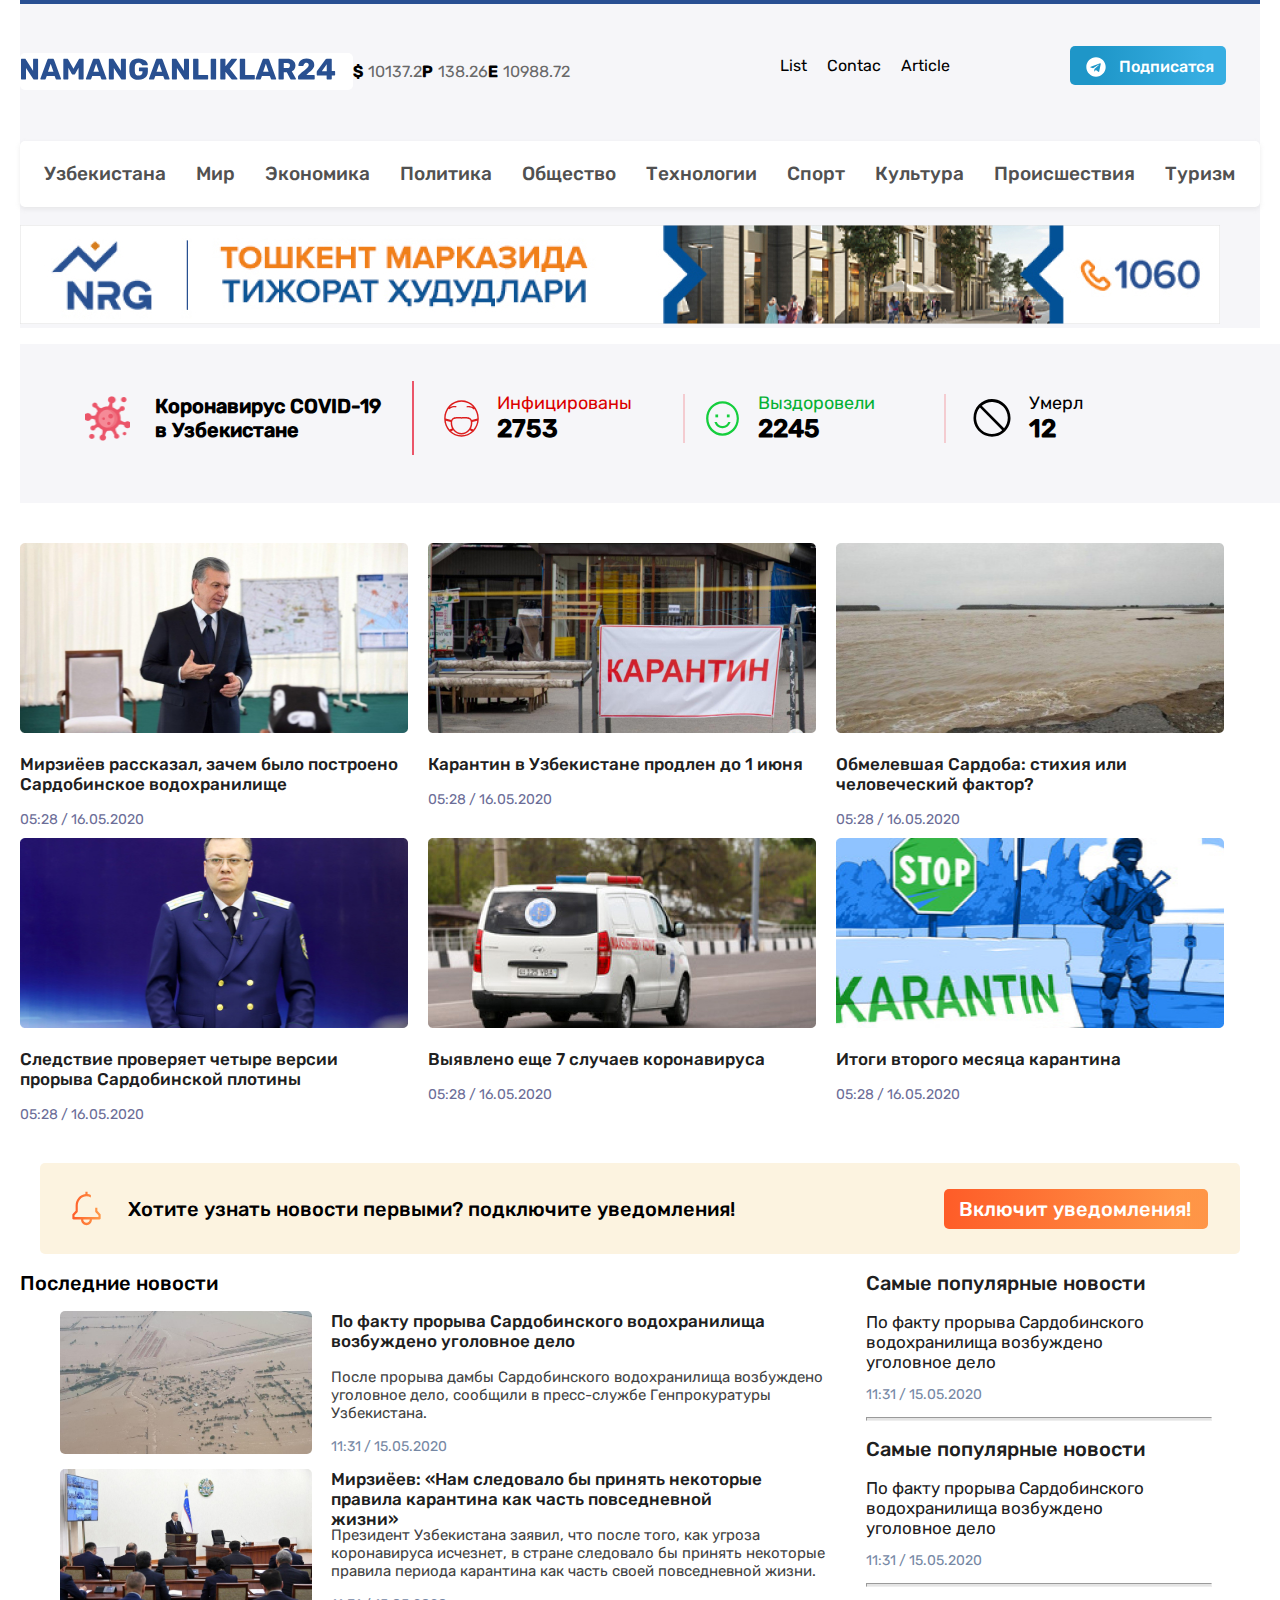
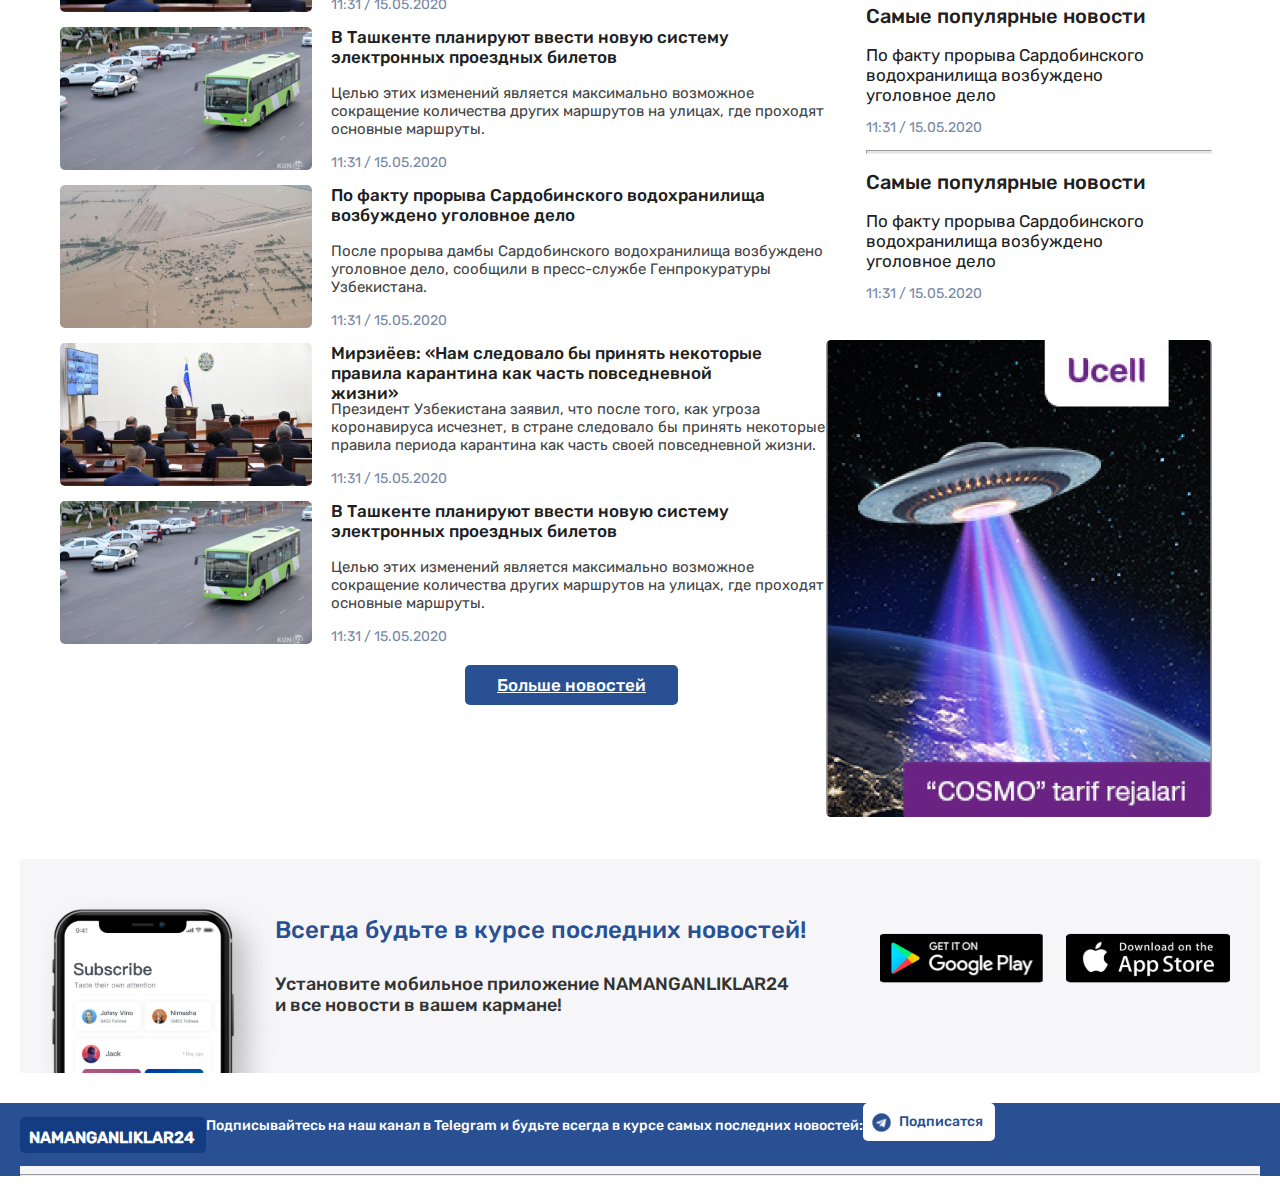
<file: index.html>
<!DOCTYPE html>
<html lang="en">

<head>
    <meta charset="UTF-8">
    <meta http-equiv="X-UA-Compatible" content="IE=edge">
    <meta name="viewport" content="width=device-width, initial-scale=1.0">
    <link rel="stylesheet" href="sytle/style.css">
    <title>Namanganliklar</title>
</head>

<body>


    <header class="header-container container">
        <div class="header-top">
            <div class="header-left">
                <a class="namangan-logo-link" href="#">
                    <img class="namangan-logo" src="img/Namangan.svg" alt="rasm" width="316" height="33">
                </a>
                <ul class="header-list-top">
                    <li class="header-list-item">
                        <p class="header-list-item-bold">$</p>
                        <p class="header-list-item-sysmbol"> 10137.2</p>
                    </li>
                    <li class="header-list-item">
                        <p class="header-list-item-bold">P</p>
                        <p class="header-list-item-sysmbol"> 138.26</p>
                    </li>
                    <li class="header-list-item">
                        <p class="header-list-item-bold">E </p>
                        <p class="header-list-item-sysmbol">10988.72</p>
                    </li>
                    <li class="app">
                        <a class="ap1 solo" href="list.html">List</a>
                        <a class="ap2 solo" href="contac.html">Contac</a>
                        <a class="ap3 solo" href="article.html">Article</a>
                    </li>
                </ul>
            </div>
            <div class="header-right">
                <a class="header-right-link" href="#">
                    <img class="header-telegram-logo" src="img/tele.svg
                    " alt="rasm" width="30" height="20">Подписатся
                </a>
            </div>
        </div>

        <ul class="header-middle">
            <li class="header-middle-list">
                <a class="header-middle-item" href="#">
                    Узбекистана
                </a>
            </li>
            <li class="header-middle-list">
                <a class="header-middle-item" href="#">
                    Мир
                </a>
            </li>
            <li class="header-middle-list">
                <a class="header-middle-item" href="#">
                    Экономика
                </a>
            </li>
            <li class="header-middle-list">
                <a class="header-middle-item" href="#">
                    Политика
                </a>
            </li>
            <li class="header-middle-list">
                <a class="header-middle-item" href="#">
                    Общество
                </a>
            </li>
            <li class="header-middle-list">
                <a class="header-middle-item" href="#">
                    Технологии
                </a>
            </li>
            <li class="header-middle-list">
                <a class="header-middle-item" href="#">
                    Спорт
                </a>
            </li>
            <li class="header-middle-list">
                <a class="header-middle-item" href="#">
                    Культура
                </a>
            </li>
            <li class="header-middle-list">
                <a class="header-middle-item" href="#">
                    Происшествия
                </a>
            </li>
            <li class="header-middle-list">
                <a class="header-middle-item" href="#">
                    Туризм
                </a>
            </li>
        </ul>

        <div class="header-bottom">
            <img src="img/savdo.jpg" alt="tijorat" width="1200" height="99">
        </div>
        </div>
    </header>

    <main class="main">
        <section class=" container main-top-list-container">
            <ul class="main-top-list">
                <li class="main-top-list-item main-top-list-item-bold">
                    <img src="img/covid.png" alt="rasm" width="45" height="45">
                    <p class="main-top-list-text">Коронавирус COVID-19 в Узбекистане</p>
                </li>
                <li class="main-top-list-item main-top-list-item-bold-1">
                    <span class="korona-span"></span>
                    <img class="main-top-list-img-1" src="img/kulgu.svg" alt="smile" width="35" height="37">
                    <div class="main-top-list-item-text-container">
                        <p class="main-top-list-item-text-header main-top-list-item-text-color-1">
                            Инфицированы
                        </p>
                        <p class="main-top-list-item-text-numebr-1">2753</p>
                    </div>
                <li class="main-top-list-item main-top-list-item-bold-2">
                    <span class="korona-span-1"></span>
                    <img class="main-top-list-img-2" src="img/kulgu2.svg" alt="-smile-2" width="35" height="37">
                    <div class="main-top-list-item-text-container">
                        <p class="main-top-list-item-text-header main-top-list-item-text-color-2">Выздоровели
                        </p>
                        <p class="main-top-list-item-text-numebr-2">2245</p>
                    </div>
                </li>
                <li class="main-top-list-item main-top-list-item-bold-2">
                    <span class="korona-span-2"></span>
                    <img class="main-top-list-img-3" src="img/kulgu3.svg" alt="rasm" width="38" height="38">
                    <div class="main-top-list-item-text-container">
                        <p class="main-top-list-item-text-header main-top-list-item-text-color-3">Умерл
                        </p>
                        <p class="main-top-list-item-text-numebr-3">12</p>
                    </div>
                </li>
                </li>
            </ul>
        </section>

        <section>
            <div class="container box-container">
                <ul class="box-ul">
                    <li class="box-li">
                        <img class="box-img" src="img/prezident.jpg" alt="prizedent" width="388" height="190">
                        <p class="box-p3 box-p31">Мирзиёев рассказал, зачем было построено
                            Сардобинское водохранилище</p>
                        <p class="box-p">05:28 / 16.05.2020</p>
                    </li>
                    <li class="box-li">
                        <img class="box-img" src="img/karantin.jpg" alt="karantin" width="388" height="190">
                        <p class="box-p3">Карантин в Узбекистане продлен до 1 июня</p>
                        <p class="box-p">05:28 / 16.05.2020</p>
                    </li>
                    <li class="box-li">
                        <img class="box-img" src="img/sardoba.jpg" alt="sardobo" width="388" height="190">
                        <p class="box-p3">Обмелевшая Сардоба: стихия или
                            человеческий фактор?</p>
                        <p class="box-p">05:28 / 16.05.2020</p>
                    </li>
                    <li class="box-li">
                        <img class="box-img" src="img/prokuror.jpg" alt="prokuror" width="388" height="190">
                        <p class="box-p3">Следствие проверяет четыре версии
                            прорыва Сардобинской плотины</p>
                        <p class="box-p">05:28 / 16.05.2020</p>
                    </li>
                    <li class="box-li">
                        <img class="box-img" src="img/tez-yordam.jpg" alt="tez yordam" width="388" height="190">
                        <p class="box-p3">Выявлено еще 7 случаев коронавируса</p>
                        <p class="box-p">05:28 / 16.05.2020</p>
                    </li>
                    <li class="box-li">
                        <img class="box-img" src="img/stop-karantin.jpg" alt="stpo" width="388" height="190">
                        <p class="box-p3">Итоги второго месяца карантина</p>
                        <p class="box-p">05:28 / 16.05.2020 </p>
                    </li>
                </ul>
            </div>
            <div class="container bot-container">
                <img class="bot-img" src="img/qongitoq.svg" alt="qongiroq" width="29" height="35">
                <h3 class="bot-h3">Хотите узнать новости первыми? подключите уведомления!
                </h3>
                <a class="bot-a" href="#">Включит уведомления!
                </a>
            </div>
        </section>

        <section class="middle">
            <div class="container middles-container">
                <div class="left">
                    <h2 class="left-h2">Последние новости</h2>
                    <ol class="left-ol">
                        </li>
                        <li class="left-li">
                            <img class="left-img" src="img/1.svg" alt="logo" width="252" height="143">
                            <div class="in">
                                <h3 class="in-h3">По факту прорыва Сардобинского водохранилища
                                    возбуждено уголовное дело</h3>
                                <p class="in-p">После прорыва дамбы Сардобинского водохранилища возбуждено уголовное
                                    дело, сообщили в пресс-службе Генпрокуратуры Узбекистана.
                                </p>
                                <p class="in-pin">11:31 / 15.05.2020</p>
                            </div>

                        </li>
                        <li class="left-li">
                            <img class="left-img" src="img/2.svg" alt="logo" width="252" height="143">
                            <div class="in">
                                <h3 class="in-h3">Мирзиёев: «Нам следовало бы принять некоторые правила
                                    карантина как часть повседневной жизни»
                                </h3>
                                <p class="in-p">Президент Узбекистана заявил, что после того, как угроза коронавируса
                                    исчезнет, в стране следовало бы принять некоторые правила периода карантина как
                                    часть своей повседневной жизни.
                                </p>
                                <p class="in-pin">11:31 / 15.05.2020</p>
                            </div>

                        </li>
                        <li class="left-li">
                            <img class="left-img" src="img/3.svg" alt="logo" width="252" height="143">
                            <div class="in">
                                <h3 class="in-h3">В Ташкенте планируют ввести новую систему электронных проездных
                                    билетов
                                </h3>
                                <p class="in-p">Целью этих изменений является максимально возможное сокращение
                                    количества других маршрутов на улицах, где проходят основные маршруты.
                                </p>
                                <p class="in-pin">11:31 / 15.05.2020</p>
                            </div>

                        </li>
                        <li class="left-li">
                            <img class="left-img" src="img/1.svg" alt="logo" width="252" height="143">
                            <div class="in">
                                <h3 class="in-h3">По факту прорыва Сардобинского водохранилища
                                    возбуждено уголовное дело</h3>
                                <p class="in-p">После прорыва дамбы Сардобинского водохранилища возбуждено уголовное
                                    дело, сообщили в пресс-службе Генпрокуратуры Узбекистана.
                                </p>
                                <p class="in-pin">11:31 / 15.05.2020</p>
                            </div>

                        </li>
                        <li class="left-li">
                            <img class="left-img" src="img/2.svg" alt="logo" width="252" height="143">
                            <div class="in">
                                <h3 class="in-h3">Мирзиёев: «Нам следовало бы принять некоторые правила
                                    карантина как часть повседневной жизни»
                                </h3>
                                <p class="in-p">Президент Узбекистана заявил, что после того, как угроза коронавируса
                                    исчезнет, в стране следовало бы принять некоторые правила периода карантина как
                                    часть своей повседневной жизни.
                                </p>
                                <p class="in-pin">11:31 / 15.05.2020</p>
                            </div>

                        </li>
                        <li class="left-li">
                            <img class="left-img" src="img/3.svg" alt="logo" width="252" height="143">
                            <div class="in">
                                <h3 class="in-h3">В Ташкенте планируют ввести новую систему электронных проездных
                                    билетов
                                </h3>
                                <p class="in-p boxp">Целью этих изменений является максимально возможное сокращение
                                    количества других маршрутов на улицах, где проходят основные маршруты.
                                </p>
                                <p class="in-pin">11:31 / 15.05.2020</p>
                            </div>

                        </li>
                    </ol>
                    <a class="left-a" href="#">Больше новостей</a>
                </div>

                <div class="right">
                    <ol class="right-ol">
                        <li class="right-li">
                            <h2 class="right-h2">Cамые популярные новости</h2>
                            <p class="right-p">По факту прорыва Сардобинского водохранилища
                                возбуждено уголовное дело</p>
                            <p class="right-pp">11:31 / 15.05.2020</p>
                            <hr class="right-line">
                            </hr>
                        </li>
                        <li class="right-li">
                            <h2 class="right-h2">Cамые популярные новости</h2>
                            <p class="right-p">По факту прорыва Сардобинского водохранилища
                                возбуждено уголовное дело</p>
                            <p class="right-pp">11:31 / 15.05.2020</p>
                            <hr class="right-line">
                            </hr>
                        </li>
                        <li class="right-li">
                            <h2 class="right-h2">Cамые популярные новости</h2>
                            <p class="right-p">По факту прорыва Сардобинского водохранилища
                                возбуждено уголовное дело</p>
                            <p class="right-pp">11:31 / 15.05.2020</p>
                            <hr class="right-line">
                            </hr>
                        </li>
                        <li class="right-li">
                            <h2 class="right-h2">Cамые популярные новости</h2>
                            <p class="right-p">По факту прорыва Сардобинского водохранилища
                                возбуждено уголовное дело</p>
                            <p class="right-pp linep">11:31 / 15.05.2020</p>
                        </li>
                    </ol>
                    <img class="imgg" src="img/cosmos.jpg" alt="cosmos" width="386" height="477">
                </div>

            </div>
        </section>

        <div class="container nor-container">
            <div class="nor-left">
                <img class="nor-left-img" src="img/left.svg" alt="leftlogo" width="236" height="177">
                <div>
                    <h2 class="nor-left-h2">Всегда будьте в курсе последних новостей!</h2>
                    <p class="nor-left-p">Установите мобильное приложение NAMANGANLIKLAR24
                        и все новости в вашем кармане!</p>
                </div>

            </div>
            <div class="nor-right">
                <img class="nor-right-img" src="img/google.svg" alt="google" width="163" height="50">
                <img class="nor-right-img1" src="img/apstore.svg" alt="appstore" width="164" height="50">
            </div>
        </div>

    </main>

    <footer class="footer">
        <div class="container">
            <div class="footer-container">
                <div class="footer-head">
                    <h2 class="footer-head-logo">NAMANGANLIKLAR24</h2>
                    <p class="footer-head-p">Подписывайтесь на наш канал в Telegram и будьте всегда в курсе самых
                        последних новостей:</p>
                    <div class="head-tg">
                        <img class="head-tg-img" src="img/tg.png" alt="tg" width="19" height="19">
                        <p class="head-tg-p">Подписатся</p>
                    </div>
                </div>
                <hr class="head1-line">
            </div>

        </div>
    </footer>

</body>

</html>
</file>
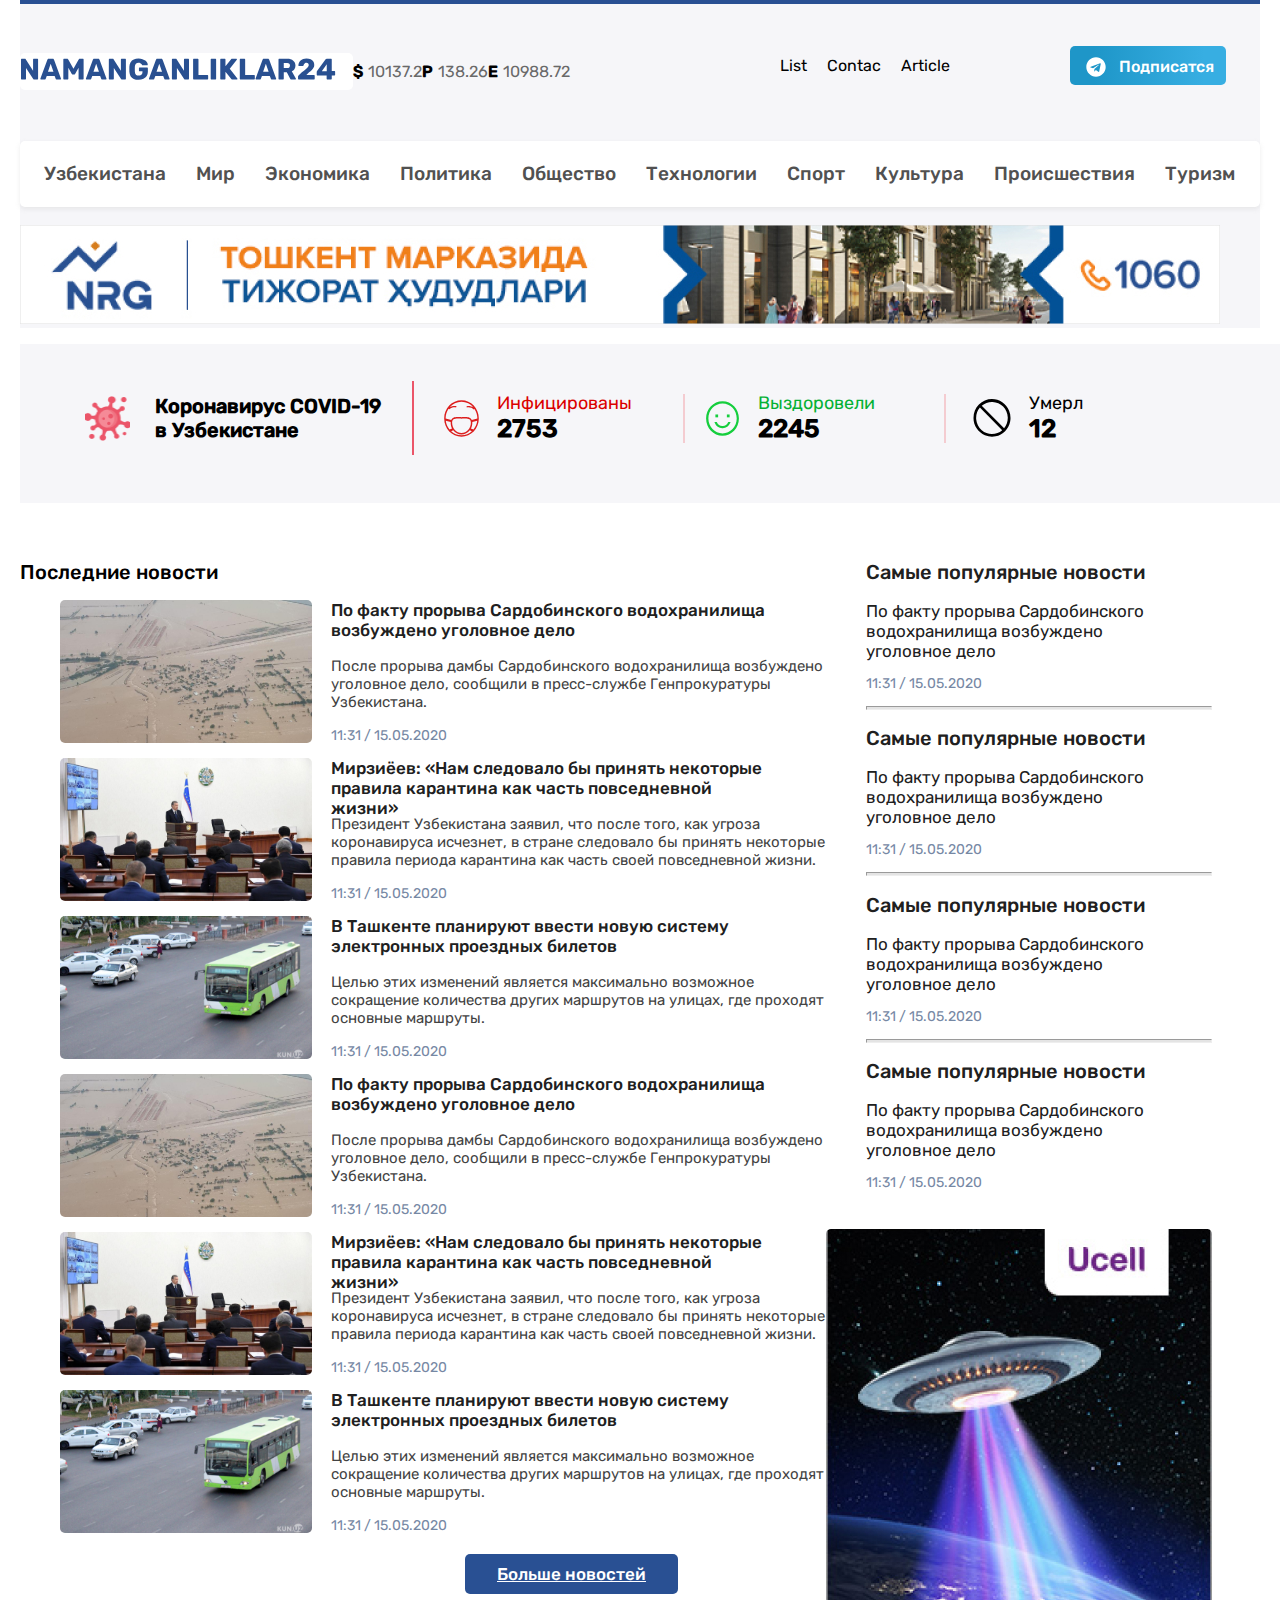
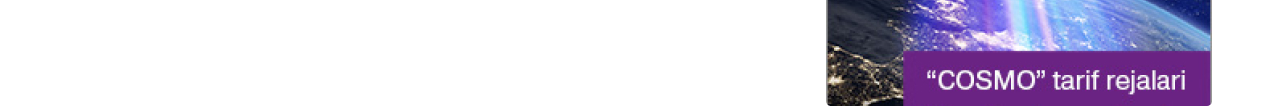
<file: article.html>
<!DOCTYPE html>
<html lang="en">
<head>
    <meta charset="UTF-8">
    <meta http-equiv="X-UA-Compatible" content="IE=edge">
    <meta name="viewport" content="width=device-width, initial-scale=1.0">
    <link rel="stylesheet" href="sytle/style.css">
    <title>Namanganliklar</title>
</head>
<body>
    

   <header class="header-container container">
        <div class="header-top">
            <div class="header-left">
                <a class="namangan-logo-link" href="#">
                    <img class="namangan-logo" src="img/Namangan.svg" alt="rasm" width="316" height="33">
               </a>
               <ul class="header-list-top">
                    <li class="header-list-item">
                        <p class="header-list-item-bold">$</p> <p class="header-list-item-sysmbol"> 10137.2</p>
                    </li>
                    <li class="header-list-item">
                        <p class="header-list-item-bold">P</p> <p class="header-list-item-sysmbol"> 138.26</p>
                    </li>
                    <li class="header-list-item">
                        <p class="header-list-item-bold">E </p> <p class="header-list-item-sysmbol">10988.72</p>
                    </li>
                    <li class="app">
                        <a class="ap1 solo" href="list.html">List</a>
                        <a class="ap2 solo" href="contac.html">Contac</a>
                        <a class="ap3 solo" href="article.html">Article</a>
                    </li>
               </ul>
            </div>
            <div class="header-right">
                <a class="header-right-link" href="#">  
                    <img class="header-telegram-logo" src="img/tele.svg
                    " alt="rasm" width="30" height="20">Подписатся
                </a>
            </div>
        </div>

        <ul class="header-middle">
            <li class="header-middle-list">
                <a class="header-middle-item" href="#">
                    Узбекистана
                </a>
            </li>
            <li class="header-middle-list">
                <a class="header-middle-item" href="#">
                     Мир      
                </a>
            </li>
            <li class="header-middle-list">
                <a class="header-middle-item" href="#">
                  Экономика
                </a>
            </li>
            <li class="header-middle-list">
                <a class="header-middle-item" href="#">
                   Политика   
                </a>
            </li>
            <li class="header-middle-list">
                <a class="header-middle-item" href="#">
                  Общество
                </a>
            </li>
            <li class="header-middle-list">
                <a class="header-middle-item" href="#">
                 Технологии
                </a>
            </li>
            <li class="header-middle-list">
                <a class="header-middle-item" href="#">
                 Спорт    
                </a>
            </li>
            <li class="header-middle-list">
                <a class="header-middle-item" href="#">
                Культура
                </a>
            </li>
            <li class="header-middle-list">
                <a class="header-middle-item" href="#">
                Происшествия 
                </a>
            </li>
            <li class="header-middle-list">
                <a class="header-middle-item" href="#">
                Туризм
                </a>
            </li>
        </ul>

        <div class="header-bottom">
            <img src="img/savdo.jpg" alt="tijorat" width="1200" height="99">
        </div>
        </div>
   </header> 

   <main class="main">
      <section class=" container main-top-list-container">
        <ul class="main-top-list">
            <li class="main-top-list-item main-top-list-item-bold">
                <img src="img/covid.png" alt="rasm" width="45" height="45">
                <p class="main-top-list-text">Коронавирус COVID-19 в Узбекистане</p>
            </li>
            <li class="main-top-list-item main-top-list-item-bold-1">
                <span class="korona-span"></span>
                <img class="main-top-list-img-1" src="img/kulgu.svg" alt="smile" width="35" height="37">
                <div class="main-top-list-item-text-container">
                    <p class="main-top-list-item-text-header main-top-list-item-text-color-1">
                        Инфицированы
                    </p>
                    <p class="main-top-list-item-text-numebr-1">2753</p>
                </div>  
                <li class="main-top-list-item main-top-list-item-bold-2">
                    <span class="korona-span-1"></span>
                    <img class="main-top-list-img-2" src="img/kulgu2.svg" alt="-smile-2" width="35" height="37">
                    <div class="main-top-list-item-text-container">
                        <p class="main-top-list-item-text-header main-top-list-item-text-color-2">Выздоровели
                        </p>
                        <p class="main-top-list-item-text-numebr-2">2245</p>
                    </div>
                </li>
                <li class="main-top-list-item main-top-list-item-bold-2">
                    <span class="korona-span-2"></span>
                    <img class="main-top-list-img-3" src="img/kulgu3.svg" alt="rasm" width="38" height="38">
                    <div class="main-top-list-item-text-container">
                        <p class="main-top-list-item-text-header main-top-list-item-text-color-3">Умерл
                        </p>
                        <p class="main-top-list-item-text-numebr-3">12</p>
                    </div>
                </li>
            </li>
        </ul>
      </section>

      <section class="middle">
          <div class="container middles-container">
              <div class="left">
                <h2 class="left-h2">Последние новости</h2>
                  <ol class="left-ol">
                      </li>
                      <li class="left-li">
                        <img class="left-img" src="img/1.svg" alt="logo" width="252" height="143">
                        <div class="in">
                            <h3 class="in-h3">По факту прорыва Сардобинского водохранилища 
                              возбуждено уголовное дело</h3>
                              <p class="in-p">После прорыва дамбы Сардобинского водохранилища возбуждено уголовное дело, сообщили в пресс-службе Генпрокуратуры Узбекистана.
                              </p>
                              <p class="in-pin">11:31 / 15.05.2020</p>
                              </div>

                    </li>
                    <li class="left-li">
                        <img class="left-img" src="img/2.svg" alt="logo" width="252" height="143">
                        <div class="in">
                            <h3 class="in-h3">Мирзиёев: «Нам следовало бы принять некоторые правила 
                                карантина как часть повседневной жизни»
                                </h3>
                              <p class="in-p">Президент Узбекистана заявил, что после того, как угроза коронавируса исчезнет, в стране следовало бы принять некоторые правила периода карантина как часть своей повседневной жизни.
                              </p>
                              <p class="in-pin">11:31 / 15.05.2020</p>
                              </div>

                    </li>
                    <li class="left-li">
                        <img class="left-img" src="img/3.svg" alt="logo" width="252" height="143">
                        <div class="in">
                            <h3 class="in-h3">В Ташкенте планируют ввести новую систему электронных проездных билетов
                            </h3>
                              <p class="in-p">Целью этих изменений является максимально возможное сокращение количества других маршрутов на улицах, где проходят основные маршруты.
                              </p>
                              <p class="in-pin">11:31 / 15.05.2020</p>
                              </div>

                    </li>
                    <li class="left-li">
                        <img class="left-img" src="img/1.svg" alt="logo" width="252" height="143">
                        <div class="in">
                            <h3 class="in-h3">По факту прорыва Сардобинского водохранилища 
                              возбуждено уголовное дело</h3>
                              <p class="in-p">После прорыва дамбы Сардобинского водохранилища возбуждено уголовное дело, сообщили в пресс-службе Генпрокуратуры Узбекистана.
                              </p>
                              <p class="in-pin">11:31 / 15.05.2020</p>
                              </div>

                    </li>
                    <li class="left-li">
                        <img class="left-img" src="img/2.svg" alt="logo" width="252" height="143">
                        <div class="in">
                            <h3 class="in-h3">Мирзиёев: «Нам следовало бы принять некоторые правила 
                                карантина как часть повседневной жизни»
                                </h3>
                              <p class="in-p">Президент Узбекистана заявил, что после того, как угроза коронавируса исчезнет, в стране следовало бы принять некоторые правила периода карантина как часть своей повседневной жизни.
                              </p>
                              <p class="in-pin">11:31 / 15.05.2020</p>
                              </div>

                    </li>
                            <li class="left-li">
                          <img class="left-img" src="img/3.svg" alt="logo" width="252" height="143">
                          <div class="in">
                              <h3 class="in-h3">В Ташкенте планируют ввести новую систему электронных проездных билетов
                            </h3>
                                <p class="in-p boxp">Целью этих изменений является максимально возможное сокращение количества других маршрутов на улицах, где проходят основные маршруты.
                                </p>
                                <p class="in-pin">11:31 / 15.05.2020</p>
                                </div>

                      </li>
                  </ol>
                  <a class="left-a" href="#">Больше новостей</a>
              </div>

              <div class="right">
                <ol class="right-ol">
                    <li class="right-li">
                        <h2 class="right-h2">Cамые популярные новости</h2>
                        <p class="right-p">По факту прорыва Сардобинского водохранилища 
                            возбуждено уголовное дело</p>
                         <p class="right-pp">11:31 / 15.05.2020</p>
                         <hr class="right-line"></hr>
                    </li>
                    <li class="right-li">
                        <h2 class="right-h2">Cамые популярные новости</h2>
                        <p class="right-p">По факту прорыва Сардобинского водохранилища 
                            возбуждено уголовное дело</p>
                         <p class="right-pp">11:31 / 15.05.2020</p>
                         <hr class="right-line"></hr>
                    </li>
                    <li class="right-li">
                        <h2 class="right-h2">Cамые популярные новости</h2>
                        <p class="right-p">По факту прорыва Сардобинского водохранилища 
                            возбуждено уголовное дело</p>
                         <p class="right-pp">11:31 / 15.05.2020</p>
                         <hr class="right-line"></hr>
                    </li>
                    <li class="right-li">
                        <h2 class="right-h2">Cамые популярные новости</h2>
                        <p class="right-p">По факту прорыва Сардобинского водохранилища 
                            возбуждено уголовное дело</p>
                         <p class="right-pp linep">11:31 / 15.05.2020</p>
                    </li>
                </ol>
                <img src="img/cosmos.jpg" alt="cosmos" width="386" height="477">
              </div>

          </div>
      </section>
   </main>

</body>
</html>
</file>
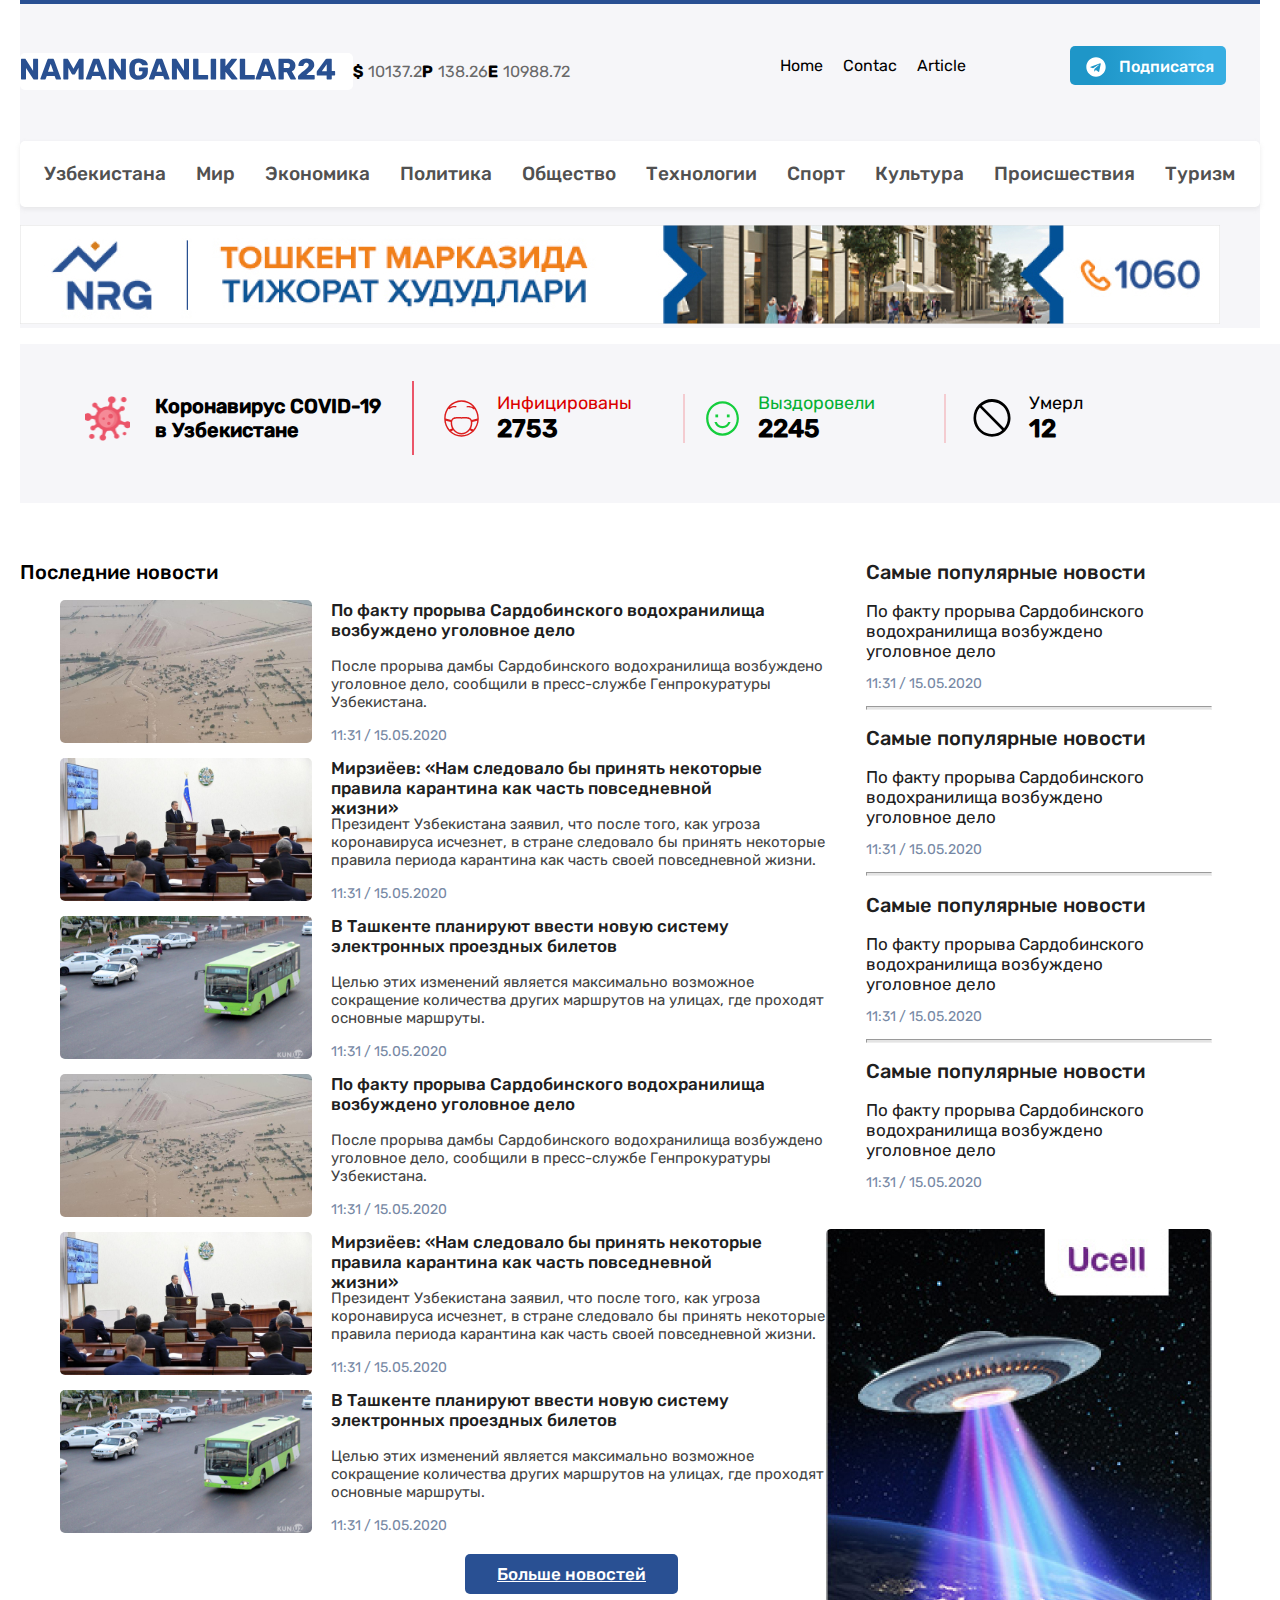
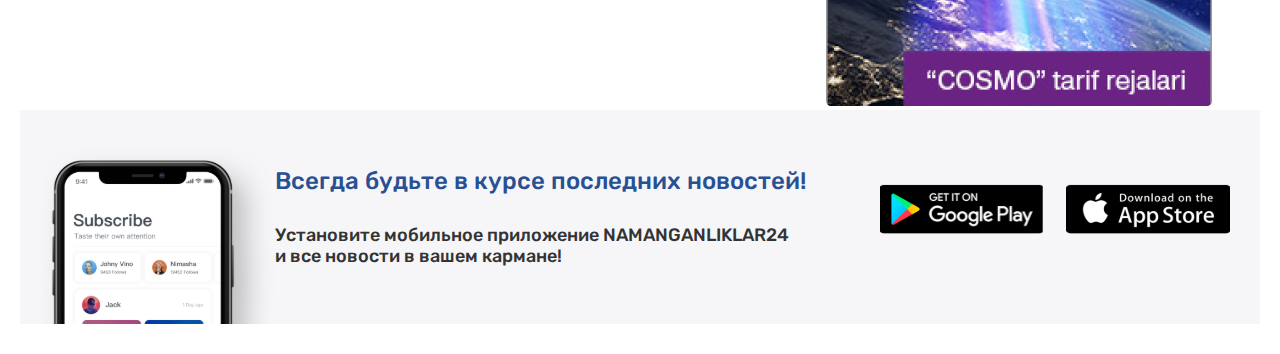
<file: list.html>
<!DOCTYPE html>
<html lang="en">
<head>
    <meta charset="UTF-8">
    <meta http-equiv="X-UA-Compatible" content="IE=edge">
    <meta name="viewport" content="width=device-width, initial-scale=1.0">
    <link rel="stylesheet" href="sytle/style.css">
    <title>Namanganliklar</title>
</head>
<body>
    

   <header class="header-container container">
        <div class="header-top">
            <div class="header-left">
                <a class="namangan-logo-link" href="#">
                    <img class="namangan-logo" src="img/Namangan.svg" alt="rasm" width="316" height="33">
               </a>
               <ul class="header-list-top">
                    <li class="header-list-item">
                        <p class="header-list-item-bold">$</p> <p class="header-list-item-sysmbol"> 10137.2</p>
                    </li>
                    <li class="header-list-item">
                        <p class="header-list-item-bold">P</p> <p class="header-list-item-sysmbol"> 138.26</p>
                    </li>
                    <li class="header-list-item">
                        <p class="header-list-item-bold">E </p> <p class="header-list-item-sysmbol">10988.72</p>
                    </li>
                    <li class="app">
                        <a class="ap1 solo" href="index.html">Home</a>
                        <a class="ap2 solo" href="contac.html">Contac</a>
                        <a class="ap3 solo" href="article.html">Article</a>
                    </li>
               </ul>
            </div>
            <div class="header-right">
                <a class="header-right-link" href="#">  
                    <img class="header-telegram-logo" src="img/tele.svg
                    " alt="rasm" width="30" height="20">Подписатся
                </a>
            </div>
        </div>

        <ul class="header-middle">
            <li class="header-middle-list">
                <a class="header-middle-item" href="#">
                    Узбекистана
                </a>
            </li>
            <li class="header-middle-list">
                <a class="header-middle-item" href="#">
                     Мир      
                </a>
            </li>
            <li class="header-middle-list">
                <a class="header-middle-item" href="#">
                  Экономика
                </a>
            </li>
            <li class="header-middle-list">
                <a class="header-middle-item" href="#">
                   Политика   
                </a>
            </li>
            <li class="header-middle-list">
                <a class="header-middle-item" href="#">
                  Общество
                </a>
            </li>
            <li class="header-middle-list">
                <a class="header-middle-item" href="#">
                 Технологии
                </a>
            </li>
            <li class="header-middle-list">
                <a class="header-middle-item" href="#">
                 Спорт    
                </a>
            </li>
            <li class="header-middle-list">
                <a class="header-middle-item" href="#">
                Культура
                </a>
            </li>
            <li class="header-middle-list">
                <a class="header-middle-item" href="#">
                Происшествия 
                </a>
            </li>
            <li class="header-middle-list">
                <a class="header-middle-item" href="#">
                Туризм
                </a>
            </li>
        </ul>

        <div class="header-bottom">
            <img src="img/savdo.jpg" alt="tijorat" width="1200" height="99">
        </div>
        </div>
   </header> 

   <main class="main">
      <section class=" container main-top-list-container">
        <ul class="main-top-list">
            <li class="main-top-list-item main-top-list-item-bold">
                <img src="img/covid.png" alt="rasm" width="45" height="45">
                <p class="main-top-list-text">Коронавирус COVID-19 в Узбекистане</p>
            </li>
            <li class="main-top-list-item main-top-list-item-bold-1">
                <span class="korona-span"></span>
                <img class="main-top-list-img-1" src="img/kulgu.svg" alt="smile" width="35" height="37">
                <div class="main-top-list-item-text-container">
                    <p class="main-top-list-item-text-header main-top-list-item-text-color-1">
                        Инфицированы
                    </p>
                    <p class="main-top-list-item-text-numebr-1">2753</p>
                </div>  
                <li class="main-top-list-item main-top-list-item-bold-2">
                    <span class="korona-span-1"></span>
                    <img class="main-top-list-img-2" src="img/kulgu2.svg" alt="-smile-2" width="35" height="37">
                    <div class="main-top-list-item-text-container">
                        <p class="main-top-list-item-text-header main-top-list-item-text-color-2">Выздоровели
                        </p>
                        <p class="main-top-list-item-text-numebr-2">2245</p>
                    </div>
                </li>
                <li class="main-top-list-item main-top-list-item-bold-2">
                    <span class="korona-span-2"></span>
                    <img class="main-top-list-img-3" src="img/kulgu3.svg" alt="rasm" width="38" height="38">
                    <div class="main-top-list-item-text-container">
                        <p class="main-top-list-item-text-header main-top-list-item-text-color-3">Умерл
                        </p>
                        <p class="main-top-list-item-text-numebr-3">12</p>
                    </div>
                </li>
            </li>
        </ul>
      </section>

      <section class="middle">
          <div class="container middles-container">
              <div class="left">
                <h2 class="left-h2">Последние новости</h2>
                  <ol class="left-ol">
                      </li>
                      <li class="left-li">
                        <img class="left-img" src="img/1.svg" alt="logo" width="252" height="143">
                        <div class="in">
                            <h3 class="in-h3">По факту прорыва Сардобинского водохранилища 
                              возбуждено уголовное дело</h3>
                              <p class="in-p">После прорыва дамбы Сардобинского водохранилища возбуждено уголовное дело, сообщили в пресс-службе Генпрокуратуры Узбекистана.
                              </p>
                              <p class="in-pin">11:31 / 15.05.2020</p>
                              </div>

                    </li>
                    <li class="left-li">
                        <img class="left-img" src="img/2.svg" alt="logo" width="252" height="143">
                        <div class="in">
                            <h3 class="in-h3">Мирзиёев: «Нам следовало бы принять некоторые правила 
                                карантина как часть повседневной жизни»
                                </h3>
                              <p class="in-p">Президент Узбекистана заявил, что после того, как угроза коронавируса исчезнет, в стране следовало бы принять некоторые правила периода карантина как часть своей повседневной жизни.
                              </p>
                              <p class="in-pin">11:31 / 15.05.2020</p>
                              </div>

                    </li>
                    <li class="left-li">
                        <img class="left-img" src="img/3.svg" alt="logo" width="252" height="143">
                        <div class="in">
                            <h3 class="in-h3">В Ташкенте планируют ввести новую систему электронных проездных билетов
                            </h3>
                              <p class="in-p">Целью этих изменений является максимально возможное сокращение количества других маршрутов на улицах, где проходят основные маршруты.
                              </p>
                              <p class="in-pin">11:31 / 15.05.2020</p>
                              </div>

                    </li>
                    <li class="left-li">
                        <img class="left-img" src="img/1.svg" alt="logo" width="252" height="143">
                        <div class="in">
                            <h3 class="in-h3">По факту прорыва Сардобинского водохранилища 
                              возбуждено уголовное дело</h3>
                              <p class="in-p">После прорыва дамбы Сардобинского водохранилища возбуждено уголовное дело, сообщили в пресс-службе Генпрокуратуры Узбекистана.
                              </p>
                              <p class="in-pin">11:31 / 15.05.2020</p>
                              </div>

                    </li>
                    <li class="left-li">
                        <img class="left-img" src="img/2.svg" alt="logo" width="252" height="143">
                        <div class="in">
                            <h3 class="in-h3">Мирзиёев: «Нам следовало бы принять некоторые правила 
                                карантина как часть повседневной жизни»
                                </h3>
                              <p class="in-p">Президент Узбекистана заявил, что после того, как угроза коронавируса исчезнет, в стране следовало бы принять некоторые правила периода карантина как часть своей повседневной жизни.
                              </p>
                              <p class="in-pin">11:31 / 15.05.2020</p>
                              </div>

                    </li>
                            <li class="left-li">
                          <img class="left-img" src="img/3.svg" alt="logo" width="252" height="143">
                          <div class="in">
                              <h3 class="in-h3">В Ташкенте планируют ввести новую систему электронных проездных билетов
                            </h3>
                                <p class="in-p boxp">Целью этих изменений является максимально возможное сокращение количества других маршрутов на улицах, где проходят основные маршруты.
                                </p>
                                <p class="in-pin">11:31 / 15.05.2020</p>
                                </div>

                      </li>
                  </ol>
                  <a class="left-a" href="#">Больше новостей</a>
              </div>

              <div class="right">
                <ol class="right-ol">
                    <li class="right-li">
                        <h2 class="right-h2">Cамые популярные новости</h2>
                        <p class="right-p">По факту прорыва Сардобинского водохранилища 
                            возбуждено уголовное дело</p>
                         <p class="right-pp">11:31 / 15.05.2020</p>
                         <hr class="right-line"></hr>
                    </li>
                    <li class="right-li">
                        <h2 class="right-h2">Cамые популярные новости</h2>
                        <p class="right-p">По факту прорыва Сардобинского водохранилища 
                            возбуждено уголовное дело</p>
                         <p class="right-pp">11:31 / 15.05.2020</p>
                         <hr class="right-line"></hr>
                    </li>
                    <li class="right-li">
                        <h2 class="right-h2">Cамые популярные новости</h2>
                        <p class="right-p">По факту прорыва Сардобинского водохранилища 
                            возбуждено уголовное дело</p>
                         <p class="right-pp">11:31 / 15.05.2020</p>
                         <hr class="right-line"></hr>
                    </li>
                    <li class="right-li">
                        <h2 class="right-h2">Cамые популярные новости</h2>
                        <p class="right-p">По факту прорыва Сардобинского водохранилища 
                            возбуждено уголовное дело</p>
                         <p class="right-pp linep">11:31 / 15.05.2020</p>
                    </li>
                </ol>
                <img src="img/cosmos.jpg" alt="cosmos" width="386" height="477">
              </div>

          </div>
      </section>

      <div class="container nor-container">
        <div class="nor-left">
          <img class="nor-left-img" src="img/left.svg" alt="leftlogo" width="236" height="177">
          <div>
              <h2 class="nor-left-h2">Всегда будьте в курсе последних новостей!</h2>
              <p class="nor-left-p">Установите мобильное приложение NAMANGANLIKLAR24
               и все новости в вашем кармане!</p>
          </div>

        </div>
        <div class="nor-right">
            <img class="nor-right-img" src="img/google.svg" alt="google" width="163" height="50">
            <img class="nor-right-img1" src="img/apstore.svg" alt="appstore" width="164" height="50">
        </div>
    </div>  
   </main>

</body>
</html>
</file>
<file: sytle/style.css>
* {
    box-sizing: border-box;
}

body {
    font-family: "Rubik", "Arial", "sansrif";
    margin: 0;
    padding: 0;
}

@font-face {
    font-family: 'Rubik';
    font-style: normal;
    font-weight: 500;
    src:
        url('../fonts/rubik-v20-latin_cyrillic-500.woff2') format('woff2'),
        url('../fonts/rubik-v20-latin_cyrillic-500.woff') format('woff');
}

@font-face {
    font-family: 'Rubik';
    font-style: normal;
    font-weight: 400;
    src:
        url('../fonts/rubik-v20-latin_cyrillic-regular.woff2') format('woff2'),
        url('../fonts/rubik-v20-latin_cyrillic-regular.woff') format('woff');
}

.header-container {
    background-color: #F6F6F9;
    border-top: 4px solid #295093;
}

.container {
    max-width: 1240px;
    margin-left: auto;
    margin-right: auto;
    background: #F6F6F9;
}


.header-top {
    display: flex;
    margin-top: 42px;
    background-color: #F6F6F9;
}

.header-left {
    display: flex;
    align-items: center;
    margin-right: 459px;
}

.namangan-logo-link {
    background: #FFFFFF;
    border-radius: 5px;
}

.namangan-logo {
    margin-right: 17px;
}

.app {
    display: flex;
    padding: 10px;
}

.solo {
    color: #000000;
    margin-right: 20px;
    text-decoration: none;
}

.ap1 {
    padding-left: 200px;
}

.solo:hover {
    color: #05B135;
}


.header-list-top {
    list-style-type: none;
    display: flex;
    width: 258px;
    justify-content: space-between;
    margin: 0;
    padding: 0;
}

.header-list-item {
    display: flex;
}

.header-list-item-bold {
    font-weight: bold;
    margin-right: 5px;

}

.header-list-item-sysmbol {
    color: dimgray;
}

.header-right-link {
    padding: 0;
    margin: 0;
    background: linear-gradient(90deg, #1E96C8 15.07%, #37AEE2 85.96%);
    border-radius: 5px;
    text-decoration: none;
    font-weight: 500;
    font-size: 16px;
    line-height: 19px;
    color: #FFFFFF;
    padding-top: 11px;
    padding-right: 12px;
    padding-bottom: 8px;
    padding-left: 11px;
    background-color: #ffff;
    display: flex;
}

.header-telegram-logo {
    margin-right: 8px;
    align-items: center;
}


.header-middle {
    list-style-type: none;
    display: flex;
    justify-content: space-between;
    background: #FFFFFF;
    box-shadow: 0px 2px 5px rgba(159, 159, 159, 0.19);
    border-radius: 5px;
    padding: 21px 25px 22px 24px;
    margin-top: 44px;
}

.header-middle-item {
    text-decoration: none;
    font-weight: 500;
    font-size: 19px;
    line-height: 23px;
    color: #515151;
    transition: 0.3s ease;
}

.header-middle-item:hover {
    color: red;
}

.header-bottom {
    margin-top: 18px;
}

/* Main-side */

.main-top-list {
    list-style-type: none;
    display: flex;
    width: 1200px;
    background: #F6F6F9;
    border-radius: 5px;
}

.main-top-list-item {
    margin-right: 25px;
    margin-top: 30px;
}

.main-top-item {
    display: flex;
}

.covid-19-list {
    width: 232px;
    display: flex;
    align-items: center;
}

.covid-list-19-item {
    font-weight: 500;
    font-size: 20px;
    line-height: 24px;
    color: #000000;
    font-family: sans-serif;
    font-weight: bold;
    margin-right: 71px;
}

.main-top-list {
    margin-left: 25px;
    padding-bottom: 41px;
    width: 1240px;
}

.main-top-list-item {
    display: flex;
    align-items: center;
}

.main-top-list-text {
    margin-left: 25px;
    width: 232px;
    font-weight: 500;
    font-size: 20px;
    line-height: 24px;
    color: #000000;
    font-weight: bold;
}

.korona-span {
    display: inline-block;
    height: 74px;
    width: 2px;
    background-color: #EB5569;
}

.korona-span-1 {
    display: inline-block;
    height: 49px;
    width: 2px;
    background-color: #F4CCD1;
}

.korona-span-2 {
    display: inline-block;
    height: 49px;
    width: 2px;
    background: #F4CCD1;
}

.main-top-list {
    margin-bottom: 40px;
}

.main-top-list-img-1 {
    margin-left: 30px;
}

.main-top-list-img-2 {
    margin-left: 20px;
}

.main-top-list-img-3 {
    margin-left: 27px;
}

.main-top-list-item-text-container {
    margin-left: 18px;
    width: 161px;
}

.main-top-list-item-text-header {
    margin: 0;
    padding: 0;
}

.main-top-list-item-text-color-1 {
    color: #DB0000;
    font-weight: 400;
    font-size: 18px;
    line-height: 21px;
}

.main-top-list-item-text-color-2 {
    color: #05B135;
    font-weight: 400;
    font-size: 18px;
    line-height: 21px;
    color: #05B135;
}

.main-top-list-item-text-color-3 {
    font-weight: 400;
    font-size: 18px;
    line-height: 21px;
    color: #000000;
}

.main-top-list-item-text-numebr-1 {
    font-weight: bold;
    max-width: 0;
    margin: 0;
    font-size: 25px;
}

.main-top-list-item-text-numebr-2 {
    font-weight: bold;
    font-size: 25px;
    margin: 0;
}

.main-top-list-item-text-numebr-3 {
    margin: 0;
    font-size: 25px;
    font-weight: bold;
}

.middles-container {
    display: flex;
    background-color: #fff;
}

.box-container {
    margin-bottom: 30px;
    background-color: #fff;
}

.box-ul {
    display: flex;
    flex-wrap: wrap;
    border-radius: 5px solid black;
    padding: 0;
    margin: 0;
}

.box-li {
    width: 388px;
    list-style-type: none;
    margin-right: 20px;
}

.box-p3 {
    list-style-type: none;
    color: #202020;
    font-weight: 500;
    font-size: 17px;
    line-height: 20px;
}

.box-p {
    color: #6B6D97;
    font-weight: 400;
    font-size: 14px;
    line-height: 17px;
    margin-bottom: 10px;
}

.bot-container {
    display: flex;
    justify-content: space-between;
    width: 1200px;
    height: 91px;
    align-items: center;
    padding: 33px 32px;
    background: rgba(239, 186, 84, 0.18);
    border-radius: 5px;
}

.bot-img {
    margin-right: 18px;
}

.bot-h3 {
    padding-right: 200px;
    color: #000000;
    font-weight: 500;
    font-size: 20px;
    line-height: 24px;
}

.bot-a {
    text-decoration: none;
    width: 264px;
    color: #FFFFFF;
    background: linear-gradient(90deg, #FE5C28 0%, rgba(255, 139, 54, 0.9) 88.43%);
    border-radius: 5px;
    padding: 8px 8px 8px 15px;
    font-weight: 500;
    font-size: 20px;
    line-height: 24px;



}

.left {
    width: 775px;
    margin-left: 0;
    margin-right: 31px;
}

.left-img {
    margin-right: 19px;
}

.left-li {
    display: flex;
    margin: 0;
    padding: 0;
    list-style: none;
}

.left-h2 {
    color: #000000;
    font-style: normal;
    font-weight: 500;
    font-size: 20px;
    line-height: 24px;
}


.in-h3 {
    color: #202020;
    font-style: normal;
    margin: 0;
    padding: 0;
    width: 434px;
    height: 42px;
    font-weight: 500;
    font-size: 17px;
    line-height: 20px;
}

.in-p {
    color: #434343;
    font-style: normal;
    width: 512px;
    height: 55px;
    font-weight: 400;
    font-size: 15px;
    line-height: 18px;

}

.boxp {
    margin-right: 60px;
}

.in-pin {
    color: #7688A4;
    font-style: normal;
    font-weight: 400;
    font-size: 14px;
    line-height: 17px;
}

.left-a {

    color: #FFFFFF;
    background: #295093;
    border-radius: 5px;
    padding: 10px 32px;
    margin-top: 35px;
    margin-left: 445px;
    font-weight: 500;
    font-size: 17px;
    line-height: 20px;

}

.right {
    width: 347px;
}

.right-h2 {
    color: #202020;
    font-weight: 500;
    font-size: 20px;
    line-height: 24px;
    margin-bottom: 6px;
}

.right-li {
    list-style: none;
}

.right-p {
    color: #202020;
    font-weight: 400;
    font-size: 17px;
    line-height: 20px;
    margin-bottom: 11px;
}

.right-pp {
    color: #7688A4;
    font-weight: 400;
    font-size: 14px;
    line-height: 17px;
    margin-bottom: 14px;
}

.right-line {
    width: 346px;
    height: 4px;
    background: #E4E4E4;
}

.linep {
    margin-bottom: 38px;
}

.imgg {
    margin-bottom: 38px;
}

.nor-container {
    display: flex;
    padding: 37px 20px 0px 19px;
    margin-bottom: 30px;
}

.nor-left {
    display: flex;
}

.nor-left-h2 {
    color: #295093;
    margin-right: 74px;
    padding-bottom: 10px;
    font-weight: 500;
    font-size: 24px;
    line-height: 28px;
}

.nor-left-p {
    width: 526px;
    color: #333333;
    font-weight: 500;
    font-size: 18px;
    line-height: 21px;
}

.nor-right {
    margin-top: 37px;
}

.nor-right-img {
    margin-right: 19px;
}


.footer {
    background: #295093;
}

.footer-head {
    display: flex;
    background: #295093;
}

.footer-head-logo {
    color: #FFFFFF;
    background: #133C82;
    border-radius: 5px;
    padding: 11px 12px 6px 9px;
    font-weight: 700;
    font-size: 16px;
    line-height: 19px;
}

.footer-head-p {
    color: #FFFFFF;
    font-weight: 500;
    font-size: 14px;
    line-height: 17px;
}

.head-tg {
    width: 132px;
    height: 38px;
    padding: 0;
    margin: 0;
    background-color: #fff;
    border-radius: 5px;
    text-decoration: none;
    font-weight: 500;
    font-size: 14px;
    line-height: 17px;
    color: #FFFFFF;
    padding-top: 10px;
    padding-right: 11px;
    padding-bottom: 9px;
    padding-left: 9px;
    background-color: #ffff;
    display: flex;
}

.head-tg-img {
    margin-right: 8px;
    align-items: center;
}

.head-tg-p {
    margin: 0;
    padding: 0;
    margin-right: 8px;
    align-items: center;
    color: #295093;

}
</file>
